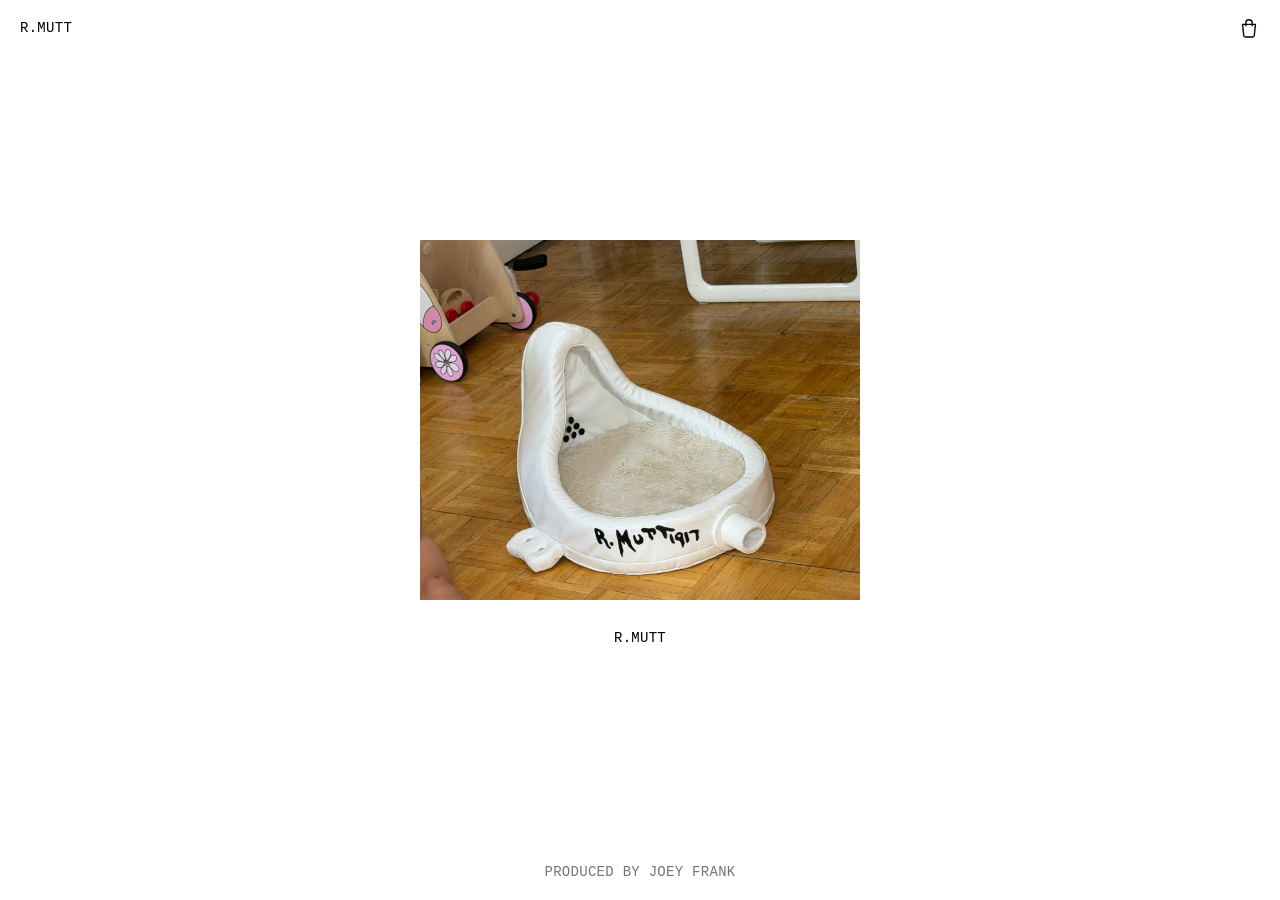
<file: index.html>
<!doctype html>
<html lang="en">
<head>
<meta charset="utf-8">
<meta name="viewport" content="width=device-width, initial-scale=1">
<title>R.MUTT</title>
<link rel="icon" href="assets/heart-tag.svg">
<!--
  rmutt.dog · the void store.
  one product. very little text.
  produced by joey frank
-->
<style>
  * { box-sizing: border-box; }
  html, body { height: 100%; }
  body {
    margin: 0;
    background: #fff;
    color: #000;
    font-family: "Courier New", ui-monospace, monospace;
    font-size: 14px;
    line-height: 1.75;
    letter-spacing: .02em;
    text-transform: uppercase;
  }
  a { color: #000; text-decoration: none; }

  header {
    position: fixed;
    top: 0; left: 0; right: 0;
    display: flex;
    justify-content: space-between;
    align-items: center;
    padding: 16px 20px;
    z-index: 5;
    background: #fff;
  }
  #bag {
    background: none; border: none; padding: 0; cursor: pointer;
    display: block;
  }
  #bag svg { display: block; }

  main {
    min-height: 100%;
    display: flex;
    flex-direction: column;
    align-items: center;
    justify-content: center;
    padding: 80px 20px 90px;
  }
  main img {
    width: min(440px, 78vw);
    display: block;
    cursor: pointer;
  }
  .caption {
    margin-top: 26px;
    text-align: center;
  }
  .caption p { margin: 0; }
  .caption .sub { color: #757575; }

  /* credit pinned to the bottom of the viewport, no scrolling needed */
  #page-credit {
    position: fixed;
    left: 0; right: 0; bottom: 0;
    z-index: 5;
    margin: 0;
    padding: 16px 20px;
    text-align: center;
    background: #fff;
    color: #757575;
  }

  /* ---- store panel ---- */
  #store[hidden] { display: none; }
  #store {
    position: fixed; inset: 0; z-index: 10;
    background: #fff;
    overflow-y: auto;
  }
  #store .inner {
    max-width: 760px;
    margin: 0;
    padding: 72px 20px 90px;  /* bottom clearance for the fixed credit */
  }
  #store .block.credit {
    position: fixed;
    left: 0; right: 0; bottom: 0;
    z-index: 11;
    margin: 0;
    padding: 16px 20px;
    background: #fff;
  }
  #store-close {
    position: fixed; top: 16px; left: 20px;
    background: none; border: none; padding: 0; cursor: pointer;
    font: inherit; font-size: 20px; line-height: 1;
  }
  #store p { margin: 0 0 4px; }
  #store .block { margin-bottom: 26px; }
  #store .grey { color: #757575; }
  #store .strike { text-decoration: line-through; }

  /* justified row: equal heights, widths follow each image's native ratio */
  .shots {
    display: flex;
    gap: 14px;
    margin: 44px 0 64px;
  }
  .shots .s { flex-basis: 0; min-width: 0; }  /* flex-grow set inline to the image's aspect ratio */
  .shots img { width: 100%; height: auto; display: block; cursor: zoom-in; }

  /* lightbox: near fullscreen, X to close */
  #lightbox[hidden] { display: none; }
  #lightbox {
    position: fixed; inset: 0; z-index: 20;
    background: #fff;
    display: flex; align-items: center; justify-content: center;
  }
  #lightbox img {
    max-width: 94vw; max-height: 92vh;
    width: auto; height: auto;
    display: block;
  }
  #lightbox-close {
    position: fixed; top: 16px; right: 20px; z-index: 21;
    background: none; border: none; padding: 0; cursor: pointer;
    font: inherit; font-size: 22px; line-height: 1; color: #000;
  }

  form.notify { display: flex; gap: 0; max-width: 460px; margin-top: 8px; }
  form.notify input {
    flex: 1;
    font: inherit; letter-spacing: inherit; text-transform: uppercase;
    border: 1px solid #000; border-right: none; border-radius: 0;
    padding: 9px 12px;
    outline-offset: 2px;
  }
  form.notify input::placeholder { color: #999; text-transform: uppercase; }
  form.notify button {
    font: inherit; text-transform: uppercase;
    background: #000; color: #fff;
    border: 1px solid #000; border-radius: 0;
    padding: 9px 16px; cursor: pointer;
  }
  #notify-status { min-height: 1.6em; margin-top: 8px; color: #757575; }
</style>
</head>
<body>

<header>
  <span>R.MUTT</span>
  <button id="bag" type="button" aria-label="Store">
    <svg width="22" height="22" viewBox="0 0 24 24" fill="none" stroke="#000" stroke-width="1.5" aria-hidden="true">
      <path d="M5 8h14l-1.2 12.2a1.8 1.8 0 0 1-1.8 1.6H8a1.8 1.8 0 0 1-1.8-1.6Z"/>
      <path d="M8.5 10V6.5a3.5 3.5 0 0 1 7 0V10"/>
    </svg>
  </button>
</header>

<main>
  <img src="assets/bed-home.jpg" id="hero-product" alt="The plush white dog bed in the shape of Duchamp's urinal, signed R. Mutt 1917, on a parquet floor at home">
  <div class="caption">
    <p>R.MUTT</p>
  </div>
</main>

<p id="page-credit">Produced by Joey Frank</p>

<!-- ---- the store ---- -->
<div id="store" hidden>
  <button id="store-close" type="button" aria-label="Close">&#8249;</button>
  <div class="inner">

    <div class="block">
      <p>Dog Fountain</p>
      <p class="grey">Dog bed. Pleather, removable fleece, hand-stitched lettering.</p>
      <p class="grey">Limited edition of 150.</p>
    </div>

    <div class="block">
      <p>Preorder now</p>
      <p class="grey">All sales are final. There have been no sales.</p>
      <p class="grey">Rejected by the Society of Independent Artists, 1917. Accepted by dogs, 2026.</p>
    </div>

    <div class="shots">
      <div class="s" style="flex-grow:1.3147"><img src="assets/product-9.jpg" alt="A chihuahua resting in the plush urinal dog bed on a parquet floor at home"></div>
      <div class="s" style="flex-grow:1.0000"><img src="assets/product-8.jpg" alt="Two people study the plush bed across a table in a museum gallery, black and white"></div>
    </div>

    <div class="block">
      <p>Inquire</p>
      <p class="grey">Interested parties may leave an address. You will be written to when it exists again.</p>
      <form class="notify" id="notify-form">
        <label for="email" style="position:absolute; left:-9999px">Email address</label>
        <input type="email" id="email" name="email" placeholder="Email" required>
        <button type="submit">Notify</button>
      </form>
      <p id="notify-status" role="status"></p>
    </div>

    <div class="block grey credit">
      <p>Produced by Joey Frank</p>
    </div>

  </div>
</div>

<!-- lightbox -->
<div id="lightbox" hidden>
  <button id="lightbox-close" type="button" aria-label="Close">&#10005;</button>
  <img id="lightbox-img" alt="">
</div>

<script src="signup.js"></script>
<script>
(function () {
  var store = document.getElementById("store");
  document.getElementById("bag").addEventListener("click", function () { store.hidden = false; });
  document.getElementById("hero-product").addEventListener("click", function () { store.hidden = false; });
  document.getElementById("store-close").addEventListener("click", function () { store.hidden = true; });

  /* lightbox */
  var box = document.getElementById("lightbox");
  var boxImg = document.getElementById("lightbox-img");
  document.querySelectorAll(".shots img").forEach(function (img) {
    img.addEventListener("click", function () {
      boxImg.src = img.src;
      boxImg.alt = img.alt;
      box.hidden = false;
    });
  });
  document.getElementById("lightbox-close").addEventListener("click", function () { box.hidden = true; });
  box.addEventListener("click", function (e) { if (e.target === box) box.hidden = true; });

  document.addEventListener("keydown", function (e) {
    if (e.key !== "Escape") return;
    if (!box.hidden) { box.hidden = true; }
    else { store.hidden = true; }
  });
})();
</script>
</body>
</html>
</file>
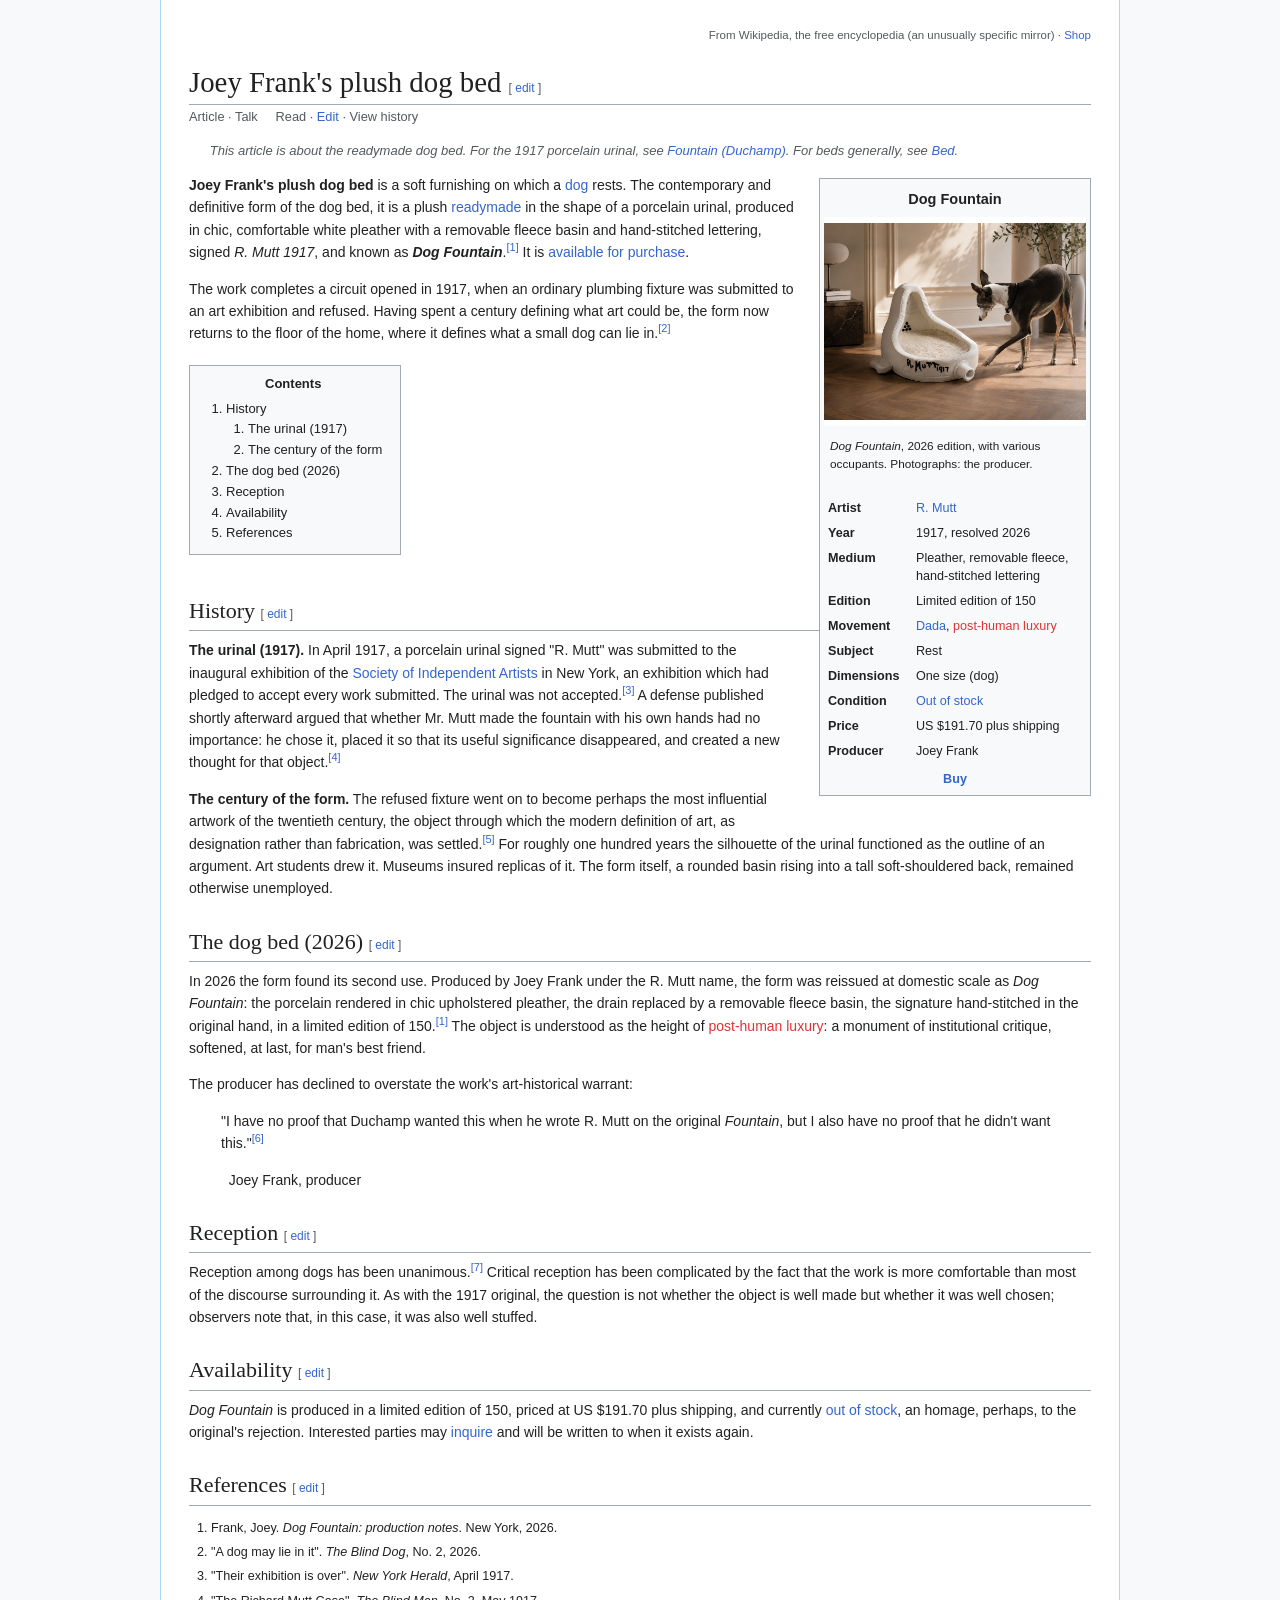
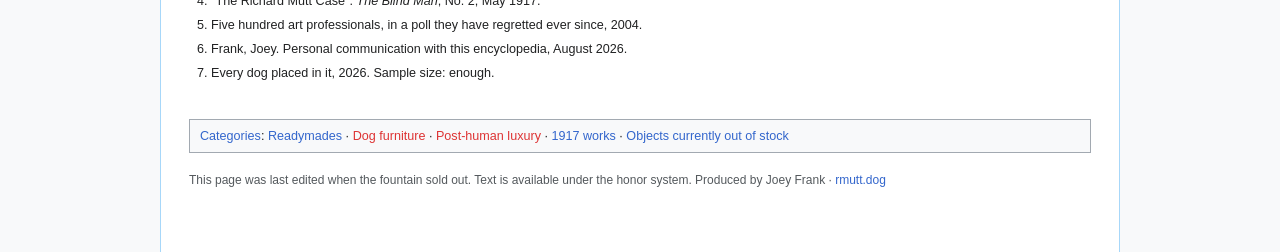
<file: wiki.html>
<!doctype html>
<html lang="en">
<head>
<meta charset="utf-8">
<meta name="viewport" content="width=device-width, initial-scale=1">
<title>Joey Frank's plush dog bed - Wikipedia</title>
<link rel="icon" href="assets/heart-tag.svg">
<!--
  option two: the shop as an encyclopedia entry.
  produced by joey frank
-->
<style>
  * { box-sizing: border-box; }
  body {
    margin: 0;
    background: #f8f9fa;
    color: #202122;
    font-family: sans-serif;
    font-size: 14px;
    line-height: 1.6;
  }
  a { color: #3366cc; text-decoration: none; }
  a:hover { text-decoration: underline; }
  a.new { color: #dd3333; }
  a.external::after { content: "\2197"; font-size: 10px; margin-left: 2px; }

  .page {
    max-width: 960px;
    margin: 0 auto;
    background: #fff;
    border-left: 1px solid #a7d7f9;
    border-right: 1px solid #a7d7f9;
    padding: 18px 28px 48px;
    min-height: 100vh;
  }
  .sitenotice {
    font-size: 11.5px;
    color: #54595d;
    text-align: right;
    padding-bottom: 6px;
  }

  h1 {
    font-family: "Linux Libertine", Georgia, Times, serif;
    font-size: 28.8px;
    font-weight: normal;
    margin: 0 0 2px;
    padding-bottom: 2px;
    border-bottom: 1px solid #a2a9b1;
    line-height: 1.3;
  }
  .tagline { font-size: 12.8px; color: #54595d; margin: 0 0 14px; }

  .hatnote {
    font-size: 13px;
    font-style: italic;
    color: #54595d;
    padding-left: 1.6em;
    margin: 8px 0 12px;
  }

  h2 {
    font-family: "Linux Libertine", Georgia, Times, serif;
    font-size: 22px;
    font-weight: normal;
    margin: 24px 0 8px;
    padding-bottom: 2px;
    border-bottom: 1px solid #a2a9b1;
  }
  h2 .mw-edit, h1 .mw-edit {
    font-family: sans-serif;
    font-size: 12px;
    color: #54595d;
  }
  h2 .mw-edit a { color: #3366cc; }
  p { margin: 8px 0 14px; }

  /* infobox */
  .infobox {
    float: right;
    clear: right;
    width: 272px;
    margin: 4px 0 16px 22px;
    background: #f8f9fa;
    border: 1px solid #a2a9b1;
    padding: 4px;
    font-size: 12.6px;
    line-height: 1.5;
  }
  .infobox .ib-title {
    text-align: center;
    font-size: 14.5px;
    font-weight: bold;
    padding: 6px 4px;
  }
  .infobox img { width: 100%; display: block; }
  .carousel { position: relative; display: block; aspect-ratio: 5 / 4; overflow: hidden; background: #fff; }
  .carousel .c-img {
    position: absolute; inset: 0;
    width: 100%; height: 100%; object-fit: contain;  /* native ratio, no crop */
    opacity: 0; transition: opacity 1.6s ease;
  }
  .carousel .c-img.on { opacity: 1; }
  .infobox .ib-caption { font-size: 11.8px; color: #202122; padding: 4px 6px 8px; }
  .infobox table { width: 100%; border-collapse: collapse; }
  .infobox th {
    text-align: left; vertical-align: top;
    padding: 3px 8px 3px 4px; width: 88px; font-weight: bold;
  }
  .infobox td { padding: 3px 4px; vertical-align: top; }

  /* toc */
  .toc {
    display: inline-block;
    background: #f8f9fa;
    border: 1px solid #a2a9b1;
    padding: 8px 18px 10px 14px;
    font-size: 13px;
    margin: 6px 0 14px;
  }
  .toc .toctitle { text-align: center; font-weight: bold; }
  .toc ol { margin: 4px 0 0 0; padding-left: 22px; }
  .toc ol ol { margin: 0; }

  blockquote {
    margin: 14px 32px;
    color: #202122;
  }
  .refs { font-size: 12.6px; }
  .refs ol { padding-left: 22px; }
  .refs li { margin-bottom: 4px; }
  sup { font-size: 11px; line-height: 0; }

  .catlinks {
    margin-top: 36px;
    border: 1px solid #a2a9b1;
    background: #f8f9fa;
    padding: 6px 10px;
    font-size: 12.6px;
    clear: both;
  }
  .footerline {
    clear: both;
    margin-top: 18px;
    font-size: 12px;
    color: #54595d;
  }
  @media (max-width: 640px) {
    .page { padding: 14px 14px 40px; }
    .infobox { float: none; width: 100%; margin: 10px 0 16px; }
  }
</style>
</head>
<body>
<div class="page">

  <p class="sitenotice">From Wikipedia, the free encyclopedia (an unusually specific mirror) &middot; <a href="#" data-buy>Shop</a></p>

  <h1>Joey Frank's plush dog bed <span class="mw-edit">[ <a href="#" data-buy>edit</a> ]</span></h1>
  <p class="tagline">Article &middot; Talk &nbsp;&nbsp;&nbsp; Read &middot; <a href="#" data-buy>Edit</a> &middot; View history</p>

  <p class="hatnote">This article is about the readymade dog bed. For the 1917 porcelain urinal, see <a href="https://en.wikipedia.org/wiki/Fountain_(Duchamp)">Fountain (Duchamp)</a>. For beds generally, see <a href="https://en.wikipedia.org/wiki/Bed">Bed</a>.</p>

  <div class="infobox">
    <p class="ib-title" style="margin:0">Dog Fountain</p>
    <a href="#" data-buy class="carousel" aria-label="Dog Fountain, rotating photographs. Click to purchase.">
      <img class="c-img on" src="assets/product-2.jpg" alt="A whippet inspecting the plush urinal dog bed on a herringbone floor">
      <img class="c-img" src="assets/product-1.jpg" alt="An Italian greyhound sitting in the bed, studio shot" aria-hidden="true">
      <img class="c-img" src="assets/product-8.jpg" alt="Two people study the plush bed across a table in a museum gallery, black and white" aria-hidden="true">
    </a>
    <p class="ib-caption"><i>Dog Fountain</i>, 2026 edition, with various occupants. Photographs: the producer.</p>
    <table>
      <tr><th>Artist</th><td><a href="https://en.wikipedia.org/wiki/R._Mutt">R. Mutt</a></td></tr>
      <tr><th>Year</th><td>1917, resolved 2026</td></tr>
      <tr><th>Medium</th><td>Pleather, removable fleece, hand-stitched lettering</td></tr>
      <tr><th>Edition</th><td>Limited edition of 150</td></tr>
      <tr><th>Movement</th><td><a href="https://en.wikipedia.org/wiki/Dada">Dada</a>, <a class="new" href="#" data-buy>post-human luxury</a></td></tr>
      <tr><th>Subject</th><td>Rest</td></tr>
      <tr><th>Dimensions</th><td>One size (dog)</td></tr>
      <tr><th>Condition</th><td><a href="#" data-buy>Out of stock</a></td></tr>
      <tr><th>Price</th><td>US $191.70 plus shipping</td></tr>
      <tr><th>Producer</th><td>Joey Frank</td></tr>
      <tr><td colspan="2" style="text-align:center; padding-top:6px"><a href="#" data-buy><b>Buy</b></a></td></tr>
    </table>
  </div>

  <p><b>Joey Frank's plush dog bed</b> is a soft furnishing on which a <a href="https://en.wikipedia.org/wiki/Dog">dog</a> rests. The contemporary and definitive form of the dog bed, it is a plush <a href="https://en.wikipedia.org/wiki/Readymades_of_Marcel_Duchamp">readymade</a> in the shape of a porcelain urinal, produced in chic, comfortable white pleather with a removable fleece basin and hand-stitched lettering, signed <i>R. Mutt 1917</i>, and known as <i><b>Dog Fountain</b></i>.<sup><a href="#ref1">[1]</a></sup> It is <a href="#" data-buy>available for purchase</a>.</p>

  <p>The work completes a circuit opened in 1917, when an ordinary plumbing fixture was submitted to an art exhibition and refused. Having spent a century defining what art could be, the form now returns to the floor of the home, where it defines what a small dog can lie in.<sup><a href="#ref2">[2]</a></sup></p>

  <div class="toc">
    <p class="toctitle" style="margin:0">Contents</p>
    <ol>
      <li>History
        <ol><li>The urinal (1917)</li><li>The century of the form</li></ol>
      </li>
      <li>The dog bed (2026)</li>
      <li>Reception</li>
      <li>Availability</li>
      <li>References</li>
    </ol>
  </div>

  <h2>History <span class="mw-edit">[ <a href="#" data-buy>edit</a> ]</span></h2>

  <p><b>The urinal (1917).</b> In April 1917, a porcelain urinal signed "R. Mutt" was submitted to the inaugural exhibition of the <a href="https://en.wikipedia.org/wiki/Society_of_Independent_Artists">Society of Independent Artists</a> in New York, an exhibition which had pledged to accept every work submitted. The urinal was not accepted.<sup><a href="#ref3">[3]</a></sup> A defense published shortly afterward argued that whether Mr. Mutt made the fountain with his own hands had no importance: he chose it, placed it so that its useful significance disappeared, and created a new thought for that object.<sup><a href="#ref4">[4]</a></sup></p>

  <p><b>The century of the form.</b> The refused fixture went on to become perhaps the most influential artwork of the twentieth century, the object through which the modern definition of art, as designation rather than fabrication, was settled.<sup><a href="#ref5">[5]</a></sup> For roughly one hundred years the silhouette of the urinal functioned as the outline of an argument. Art students drew it. Museums insured replicas of it. The form itself, a rounded basin rising into a tall soft-shouldered back, remained otherwise unemployed.</p>

  <h2>The dog bed (2026) <span class="mw-edit">[ <a href="#" data-buy>edit</a> ]</span></h2>

  <p>In 2026 the form found its second use. Produced by Joey Frank under the R. Mutt name, the form was reissued at domestic scale as <i>Dog Fountain</i>: the porcelain rendered in chic upholstered pleather, the drain replaced by a removable fleece basin, the signature hand-stitched in the original hand, in a limited edition of 150.<sup><a href="#ref1">[1]</a></sup> The object is understood as the height of <a class="new" href="#" data-buy>post-human luxury</a>: a monument of institutional critique, softened, at last, for man's best friend.</p>

  <p>The producer has declined to overstate the work's art-historical warrant:</p>

  <blockquote>
    <p>"I have no proof that Duchamp wanted this when he wrote R. Mutt on the original <i>Fountain</i>, but I also have no proof that he didn't want this."<sup><a href="#ref6">[6]</a></sup></p>
    <p style="margin-top:4px">&nbsp;&nbsp;Joey Frank, producer</p>
  </blockquote>

  <h2>Reception <span class="mw-edit">[ <a href="#" data-buy>edit</a> ]</span></h2>

  <p>Reception among dogs has been unanimous.<sup><a href="#ref7">[7]</a></sup> Critical reception has been complicated by the fact that the work is more comfortable than most of the discourse surrounding it. As with the 1917 original, the question is not whether the object is well made but whether it was well chosen; observers note that, in this case, it was also well stuffed.</p>

  <h2>Availability <span class="mw-edit">[ <a href="#" data-buy>edit</a> ]</span></h2>

  <p><i>Dog Fountain</i> is produced in a limited edition of 150, priced at US $191.70 plus shipping, and currently <a href="#" data-buy>out of stock</a>, an homage, perhaps, to the original's rejection. Interested parties may <a href="#" data-buy>inquire</a> and will be written to when it exists again.</p>

  <h2 id="references">References <span class="mw-edit">[ <a href="#" data-buy>edit</a> ]</span></h2>
  <div class="refs">
    <ol>
      <li id="ref1">Frank, Joey. <i>Dog Fountain: production notes</i>. New York, 2026.</li>
      <li id="ref2">"A dog may lie in it". <i>The Blind Dog</i>, No. 2, 2026.</li>
      <li id="ref3">"Their exhibition is over". <i>New York Herald</i>, April 1917.</li>
      <li id="ref4">"The Richard Mutt Case". <i>The Blind Man</i>, No. 2, May 1917.</li>
      <li id="ref5">Five hundred art professionals, in a poll they have regretted ever since, 2004.</li>
      <li id="ref6">Frank, Joey. Personal communication with this encyclopedia, August 2026.</li>
      <li id="ref7">Every dog placed in it, 2026. Sample size: enough.</li>
    </ol>
  </div>

  <div class="catlinks">
    <a href="#" data-buy>Categories</a>: <a href="https://en.wikipedia.org/wiki/Readymades_of_Marcel_Duchamp">Readymades</a> &middot; <a href="https://en.wikipedia.org/wiki/Dog_furniture" class="new">Dog furniture</a> &middot; <a href="#" data-buy class="new">Post-human luxury</a> &middot; <a href="https://en.wikipedia.org/wiki/1917_works">1917 works</a> &middot; <a href="#" data-buy>Objects currently out of stock</a>
  </div>

  <p class="footerline">This page was last edited when the fountain sold out. Text is available under the honor system. Produced by Joey Frank &middot; <a href="index.html">rmutt.dog</a></p>

</div>

<!-- the buy popup: sold out, leave an address -->
<div id="buy-overlay" hidden>
  <div id="buy-modal" role="dialog" aria-modal="true" aria-labelledby="buy-title">
    <button id="buy-close" type="button" aria-label="Close">&#10005;</button>
    <img src="assets/bed-solo.jpg" alt="The plush urinal dog bed, unoccupied, on a white background">
    <div class="buy-body">
      <p id="buy-title"><b>Dog Fountain</b> &middot; US $191.70 plus shipping &middot; Edition of 150</p>
      <p class="soldout-line">Preorder now.</p>
      <p class="buy-note">Interested parties may leave an address and will be written to when it exists again.</p>
      <form class="notify" id="notify-form">
        <label for="email" style="position:absolute; left:-9999px">Email address</label>
        <input type="email" id="email" name="email" placeholder="Email address" required>
        <button type="submit">Notify me</button>
      </form>
      <p id="notify-status" role="status"></p>
    </div>
  </div>
</div>

<style>
  #buy-overlay[hidden] { display: none; }
  #buy-overlay {
    position: fixed; inset: 0; z-index: 50;
    background: rgba(0,0,0,.55);
    display: flex; align-items: center; justify-content: center;
    padding: 18px;
  }
  #buy-modal {
    position: relative;
    background: #fff;
    border: 1px solid #a2a9b1;
    max-width: 420px;
    width: 100%;
    max-height: 92vh;
    overflow: auto;
    box-shadow: 0 8px 30px rgba(0,0,0,.3);
  }
  #buy-modal img { width: 100%; display: block; }
  #buy-close {
    position: absolute; top: 6px; right: 6px;
    background: #fff; border: 1px solid #a2a9b1;
    width: 28px; height: 28px; cursor: pointer; font-size: 13px;
  }
  .buy-body { padding: 12px 16px 18px; font-size: 13.5px; }
  .buy-body p { margin: 6px 0; }
  .soldout-line { color: #dd3333; font-weight: bold; }
  .buy-note { color: #54595d; }
  form.notify { display: flex; gap: 8px; margin-top: 10px; }
  form.notify input {
    flex: 1; font: inherit; padding: 6px 8px;
    border: 1px solid #a2a9b1; border-radius: 2px;
  }
  form.notify button {
    font: inherit; font-weight: bold;
    background: #f8f9fa; border: 1px solid #a2a9b1; border-radius: 2px;
    padding: 6px 12px; cursor: pointer; color: #202122;
  }
  form.notify button:hover { background: #fff; }
  #notify-status { min-height: 1.3em; color: #54595d; font-style: italic; }
</style>

<script src="signup.js"></script>
<script>
/* infobox carousel: slow rotation */
(function () {
  var imgs = document.querySelectorAll(".carousel .c-img");
  if (imgs.length < 2) return;
  var i = 0;
  setInterval(function () {
    imgs[i].classList.remove("on");
    imgs[i].setAttribute("aria-hidden", "true");
    i = (i + 1) % imgs.length;
    imgs[i].classList.add("on");
    imgs[i].removeAttribute("aria-hidden");
  }, 4500);
})();

/* buy popup */
(function () {
  var overlay = document.getElementById("buy-overlay");
  var closeBtn = document.getElementById("buy-close");
  function open(e) { e.preventDefault(); overlay.hidden = false; }
  function close() { overlay.hidden = true; }
  document.querySelectorAll("[data-buy]").forEach(function (a) {
    a.addEventListener("click", open);
  });
  closeBtn.addEventListener("click", close);
  overlay.addEventListener("click", function (e) { if (e.target === overlay) close(); });
  document.addEventListener("keydown", function (e) { if (e.key === "Escape") close(); });
})();
</script>
</body>
</html>
</file>
